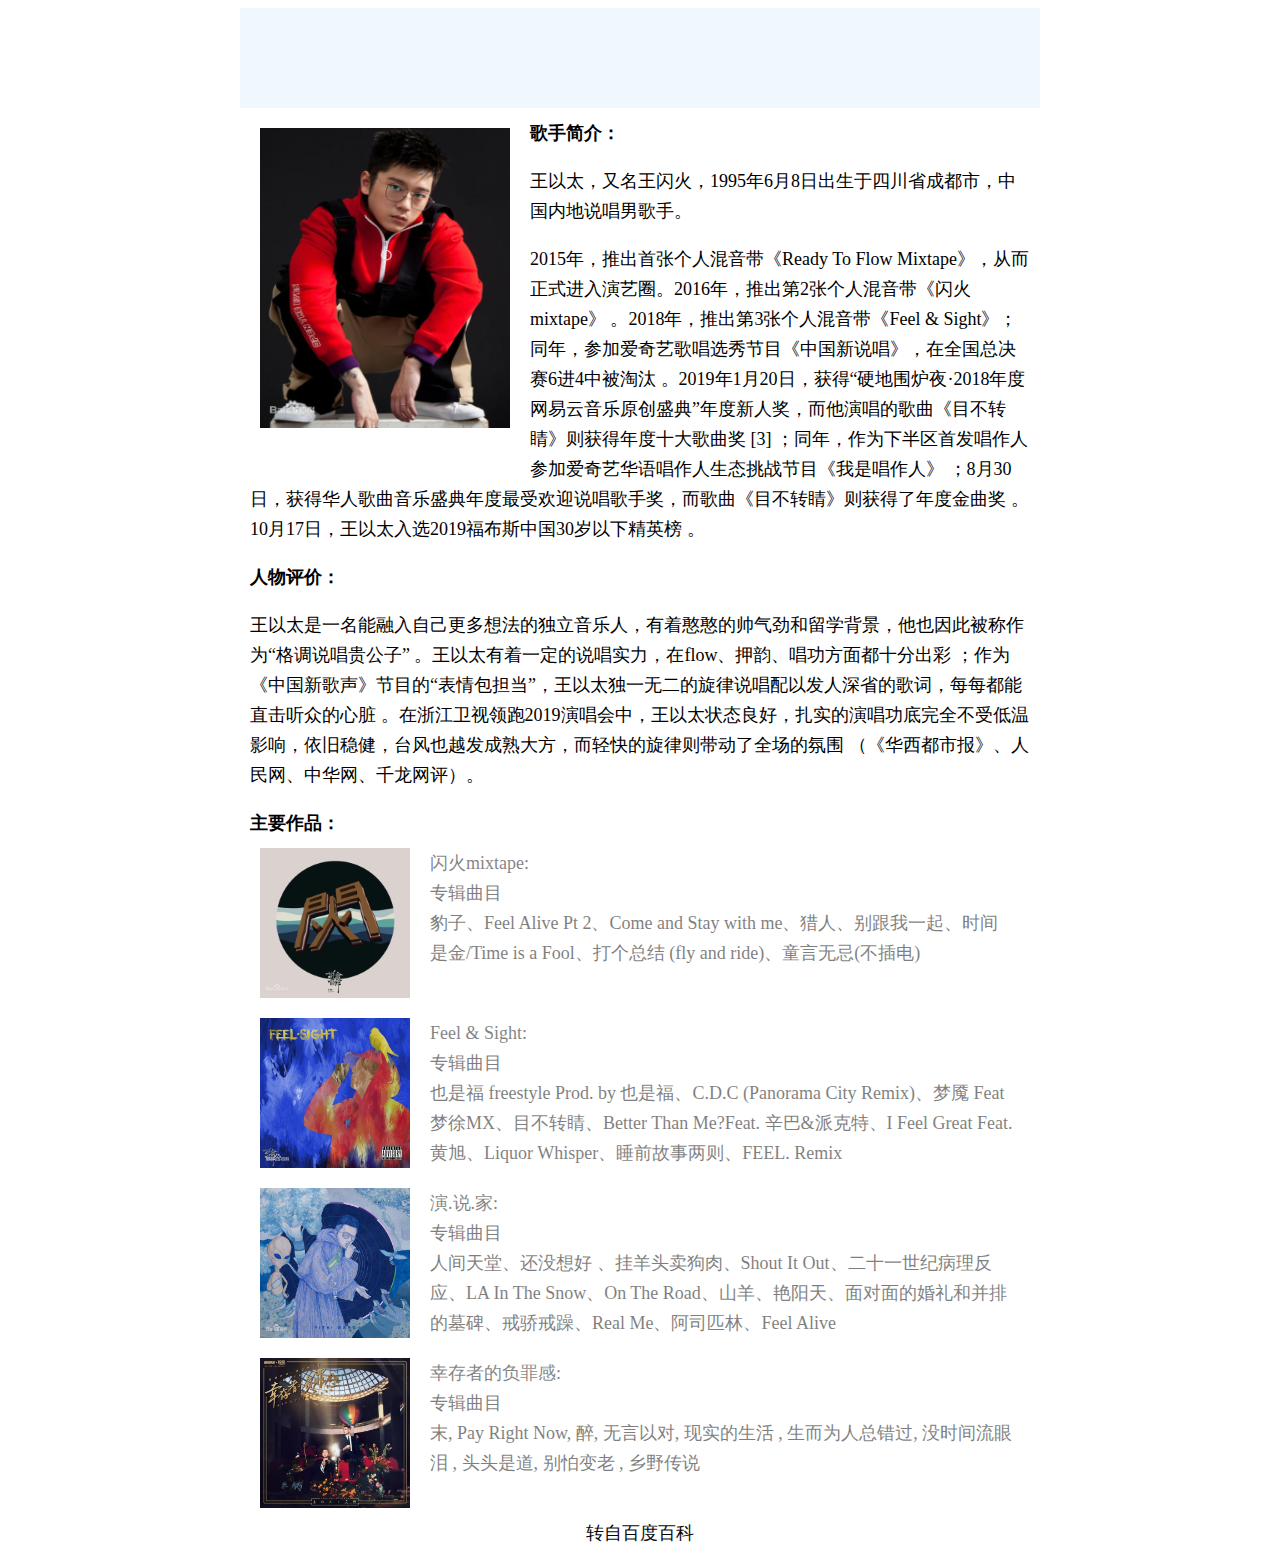
<file: one/index.html>
<!DOCTYPE html>
<html lang="en">
<head>
    <meta charset="UTF-8">
    <meta http-equiv="X-UA-Compatible" content="IE=edge">
    <meta name="viewport" content="width=device-width, initial-scale=1.0">
    <title>歌手页--王以太</title>
    <link rel="stylesheet" href="content\css\style.css">
    
</head>
<body>
    <div class="main">
        <div class="space"></div>
        <div class="header">
            <a ><img src="content\img\5.png" art="王以太" width="250" height="300"></a>
        </div>
        <div class="between">
            <div>
                <strong>歌手简介：</strong><br>
                <p>王以太，又名王闪火，1995年6月8日出生于四川省成都市，中国内地说唱男歌手。</p>
                <p>2015年，推出首张个人混音带《Ready To Flow Mixtape》，从而正式进入演艺圈。2016年，推出第2张个人混音带《闪火mixtape》   。2018年，推出第3张个人混音带《Feel & Sight》；同年，参加爱奇艺歌唱选秀节目《中国新说唱》，在全国总决赛6进4中被淘汰   。2019年1月20日，获得“硬地围炉夜·2018年度网易云音乐原创盛典”年度新人奖，而他演唱的歌曲《目不转睛》则获得年度十大歌曲奖 [3]  ；同年，作为下半区首发唱作人参加爱奇艺华语唱作人生态挑战节目《我是唱作人》  ；8月30日，获得华人歌曲音乐盛典年度最受欢迎说唱歌手奖，而歌曲《目不转睛》则获得了年度金曲奖   。10月17日，王以太入选2019福布斯中国30岁以下精英榜   。</p>
            </div>
            <div>
                 <strong>人物评价：</strong><br>
                 <p>王以太是一名能融入自己更多想法的独立音乐人，有着憨憨的帅气劲和留学背景，他也因此被称作为“格调说唱贵公子”   。王以太有着一定的说唱实力，在flow、押韵、唱功方面都十分出彩   ；作为《中国新歌声》节目的“表情包担当”，王以太独一无二的旋律说唱配以发人深省的歌词，每每都能直击听众的心脏   。在浙江卫视领跑2019演唱会中，王以太状态良好，扎实的演唱功底完全不受低温影响，依旧稳健，台风也越发成熟大方，而轻快的旋律则带动了全场的氛围   （《华西都市报》、人民网、中华网、千龙网评）。
                 </p>
            </div>
            <div class="turn">
                <strong>主要作品：</strong><br>
                <a href="page1.html"><img src="content\img\1.jpg" alt="闪火mixtape"></a>
                <div class="bt"><a href="page1.html">闪火mixtape:</a><br>
                专辑曲目<br>
                豹子、Feel Alive Pt 2、Come and Stay with me、猎人、别跟我一起、时间是金/Time is a Fool、打个总结 (fly and ride)、童言无忌(不插电)
                </div>
                <a href="page2.html"><img src="content\img\2.jpg" alt="Feel & Sight"></a>
                <div class="bt"><a href="page2.html">Feel & Sight:</a>
                <br>
                专辑曲目<br>
                也是福 freestyle Prod. by 也是福、C.D.C (Panorama City Remix)、梦魇 Feat 梦徐MX、目不转睛、Better Than Me?Feat. 辛巴&派克特、I Feel Great Feat. 黄旭、Liquor Whisper、睡前故事两则、FEEL. Remix
                </div>
                <a href="page3.html"><img src="content\img\6.png" alt="演.说.家"></a>
                <div class="bt"><a href="page3.html">演.说.家:</a>
                <br>
                专辑曲目<br>
                人间天堂、还没想好 、挂羊头卖狗肉、Shout It Out、二十一世纪病理反应、LA In The Snow、On The Road、山羊、艳阳天、面对面的婚礼和并排的墓碑、戒骄戒躁、Real Me、阿司匹林、Feel Alive
                </div>
                 <a href="page4.html"><img src="content\img\4.jpg" alt="幸存者的负罪感"></a>
                <div class="bt"><a href="page4.html">幸存者的负罪感:</a>
                <br>
                专辑曲目<br>
                末, Pay Right Now, 醉, 无言以对, 现实的生活 , 生而为人总错过, 没时间流眼泪 , 头头是道, 别怕变老 , 乡野传说
                </div>
            </div>
        </div>
        <div class="footer">
             <br>
             <br>
             <a href="https://baike.baidu.com/item/%E7%8E%8B%E4%BB%A5%E5%A4%AA/22814015?fr=aladdin">转自百度百科</a></div>
    </div>
</body>
</html>
</file>
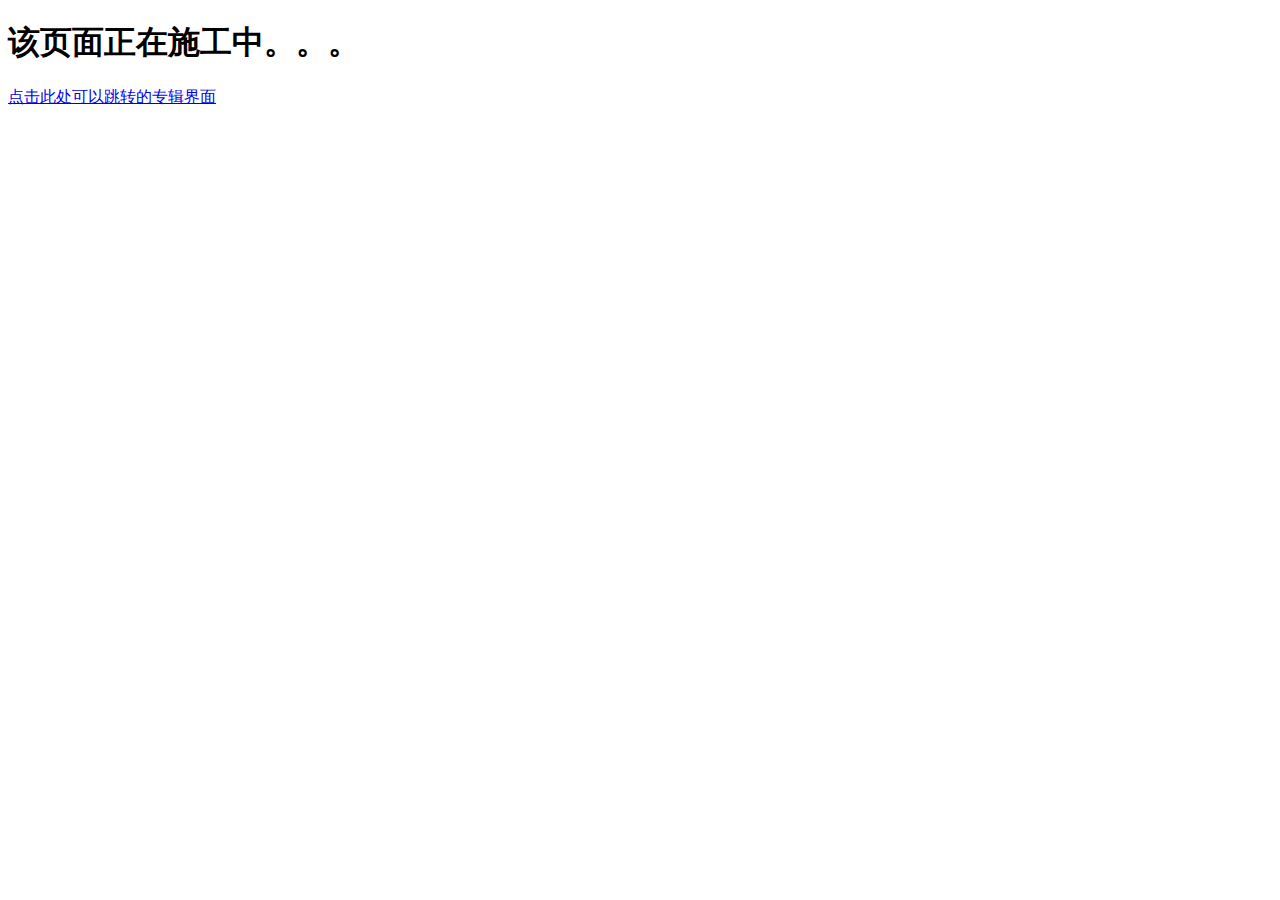
<file: one/page1.html>
<!DOCTYPE html>
<html lang="en">
<head>
    <meta charset="UTF-8">
    <meta http-equiv="X-UA-Compatible" content="IE=edge">
    <meta name="viewport" content="width=device-width, initial-scale=1.0">
    <title>闪火mixtape</title>
</head>
<body>
    <h1>该页面正在施工中。。。</h1>
    <a href="https://music.163.com/#/album?id=35072858">点击此处可以跳转的专辑界面</a>
</body>
</html>
</file>
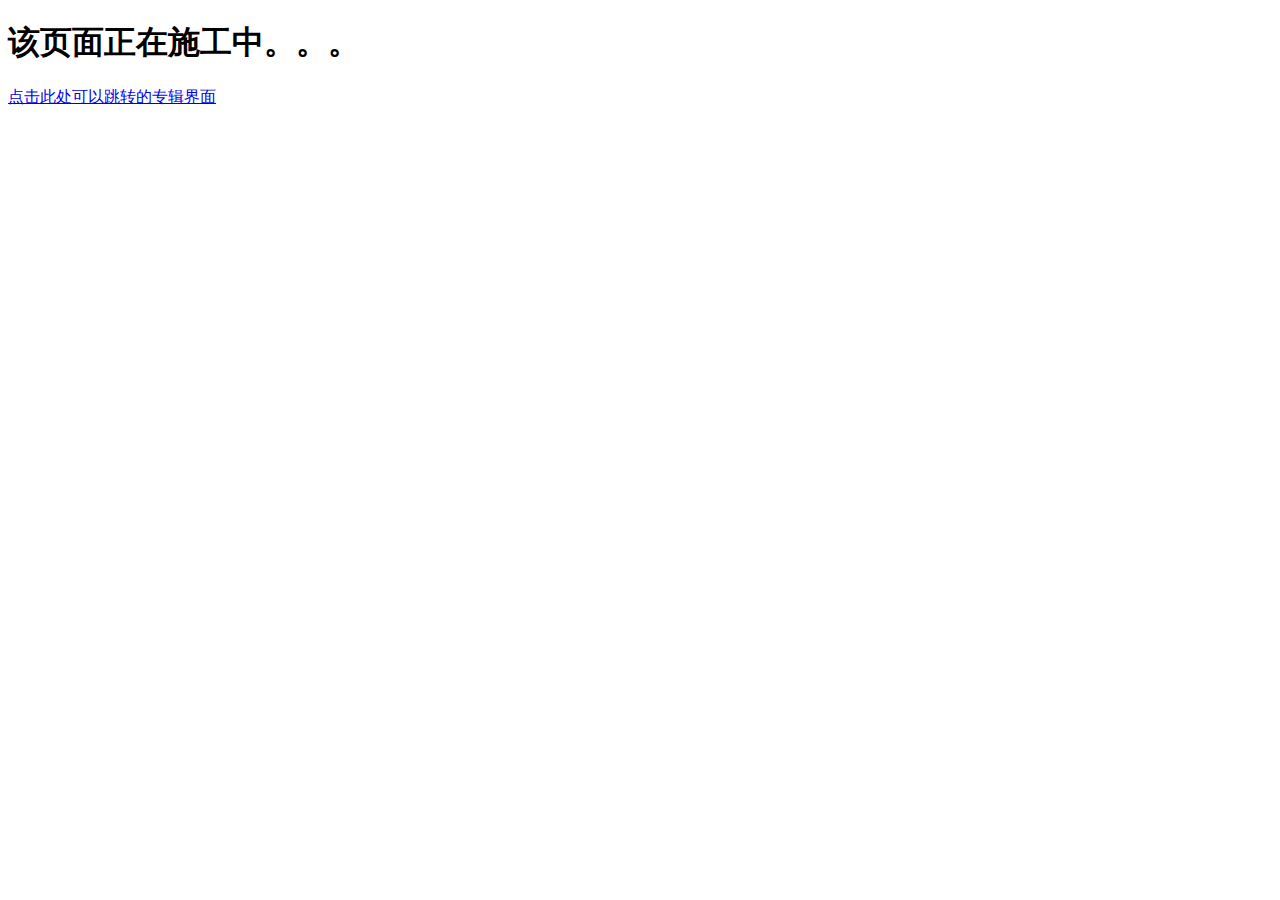
<file: one/page2.html>
<!DOCTYPE html>
<html lang="en">
<head>
    <meta charset="UTF-8">
    <meta http-equiv="X-UA-Compatible" content="IE=edge">
    <meta name="viewport" content="width=device-width, initial-scale=1.0">
    <title>Feel & Sight</title>
</head>
<body>
    <h1>该页面正在施工中。。。</h1>
     <a href="https://music.163.com/#/album?id=37965179&userid=308038948&from=qq">点击此处可以跳转的专辑界面</a>
</body>
</html>
</file>
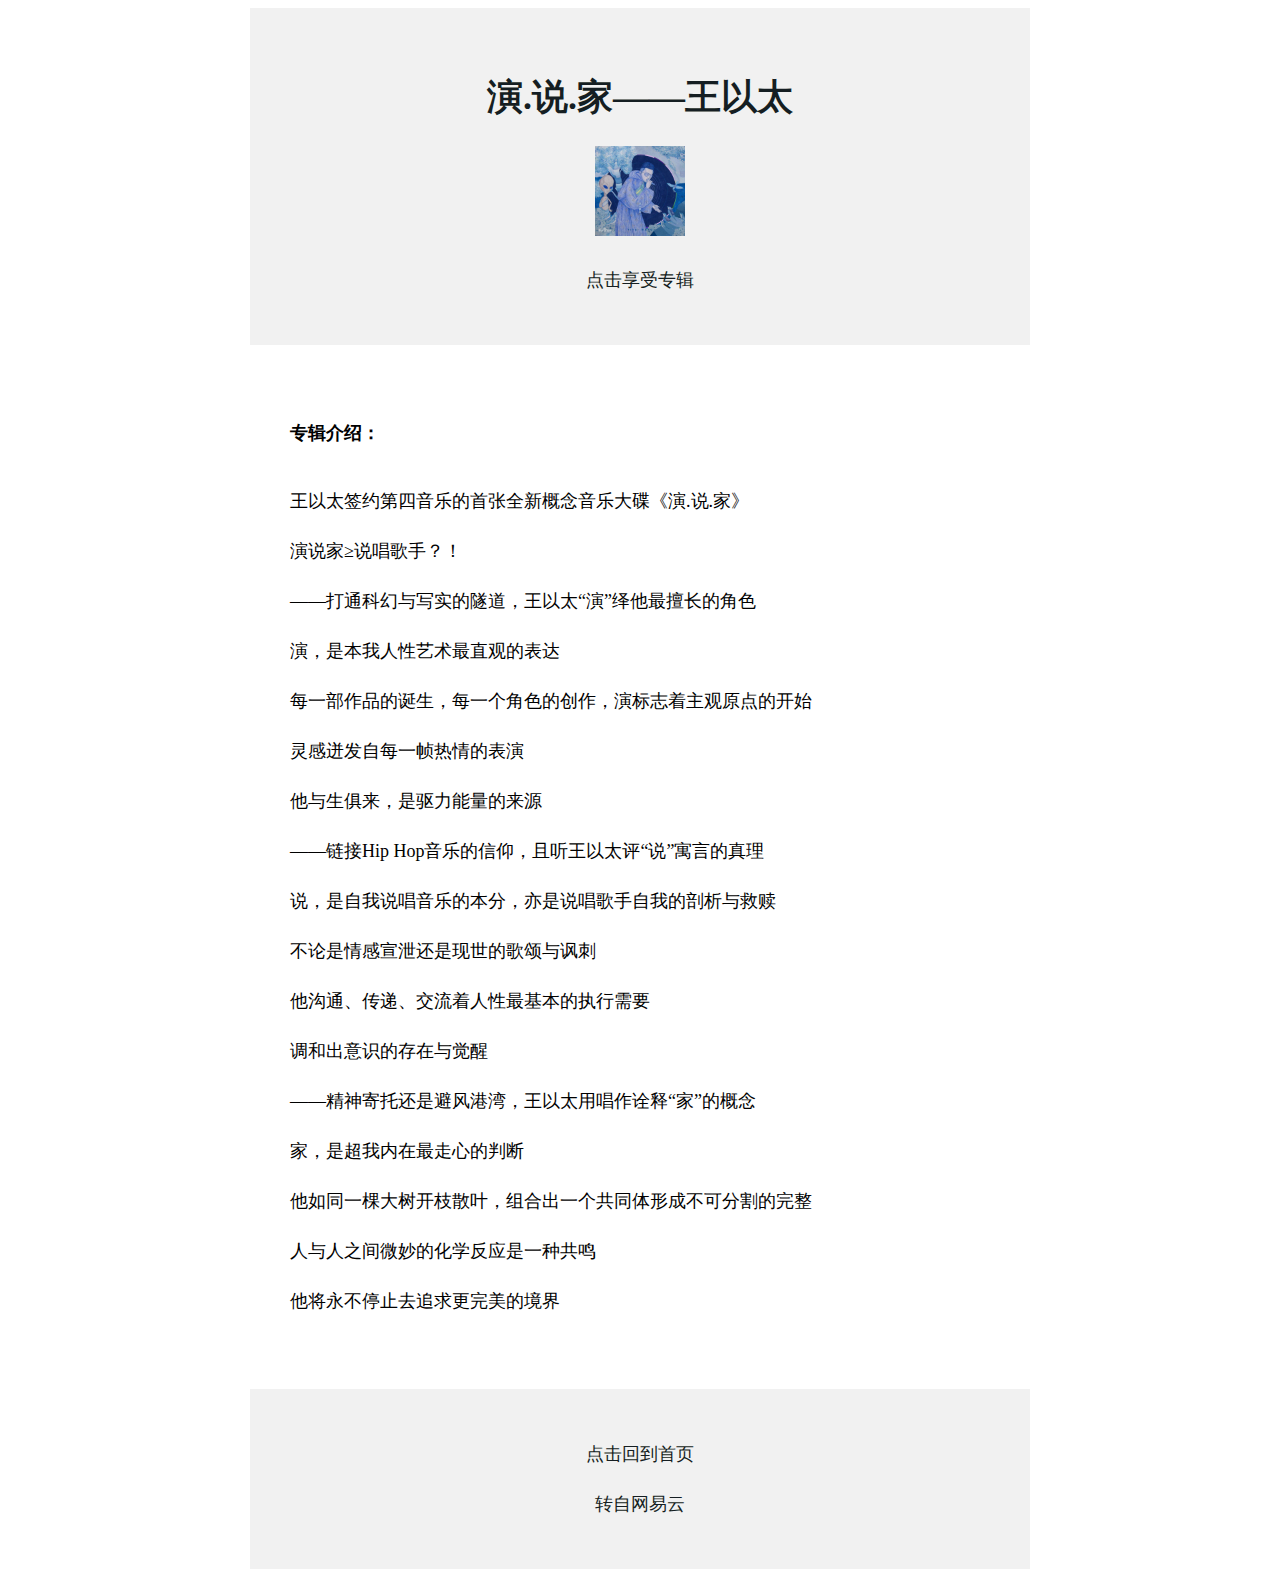
<file: one/page3.html>
<!DOCTYPE html>
<html lang="en">
<head>
    <meta charset="UTF-8">
    <meta http-equiv="X-UA-Compatible" content="IE=edge">
    <meta name="viewport" content="width=device-width, initial-scale=1.0">
    <title>演.说.家</title>
    <link rel="stylesheet" href="content\css\style3.css">
</head>
<body>
    <!-- <h1>该页面正在施工中。。。</h1> -->
    <div class="main">
    <div class="header">
        <h1><a href="https://music.163.com/#/album?id=82266485">演.说.家——王以太</a></h1>
        <a href="https://music.163.com/#/album?id=82266485"><img src="content\img\6.png" alt="专辑封面" width="90px" height="90px"></a><br>
        <a href="https://music.163.com/#/album?id=82266485">点击享受专辑</a>
    </div>
    <div class="body">
        <p><strong>专辑介绍：</strong></p>
        <p>王以太签约第四音乐的首张全新概念音乐大碟《演.说.家》<br>
            演说家≥说唱歌手？！<br>
            ——打通科幻与写实的隧道，王以太“演”绎他最擅长的角色<br>
            演，是本我人性艺术最直观的表达<br>
            每一部作品的诞生，每一个角色的创作，演标志着主观原点的开始<br>
            灵感迸发自每一帧热情的表演<br>
            他与生俱来，是驱力能量的来源<br>
            ——链接Hip Hop音乐的信仰，且听王以太评“说”寓言的真理<br>
            说，是自我说唱音乐的本分，亦是说唱歌手自我的剖析与救赎<br>
            不论是情感宣泄还是现世的歌颂与讽刺<br>
            他沟通、传递、交流着人性最基本的执行需要<br>
            调和出意识的存在与觉醒<br>
            ——精神寄托还是避风港湾，王以太用唱作诠释“家”的概念<br>
            家，是超我内在最走心的判断<br>
            他如同一棵大树开枝散叶，组合出一个共同体形成不可分割的完整<br>
            人与人之间微妙的化学反应是一种共鸣<br>
            他将永不停止去追求更完美的境界<br>
        </p>
    </div>
    <div class="footer">
        <a href="index.html">点击回到首页</a><br>
        <a href="https://music.163.com/">转自网易云</a>
    </div>
    </div>
</body>
</html>
</file>
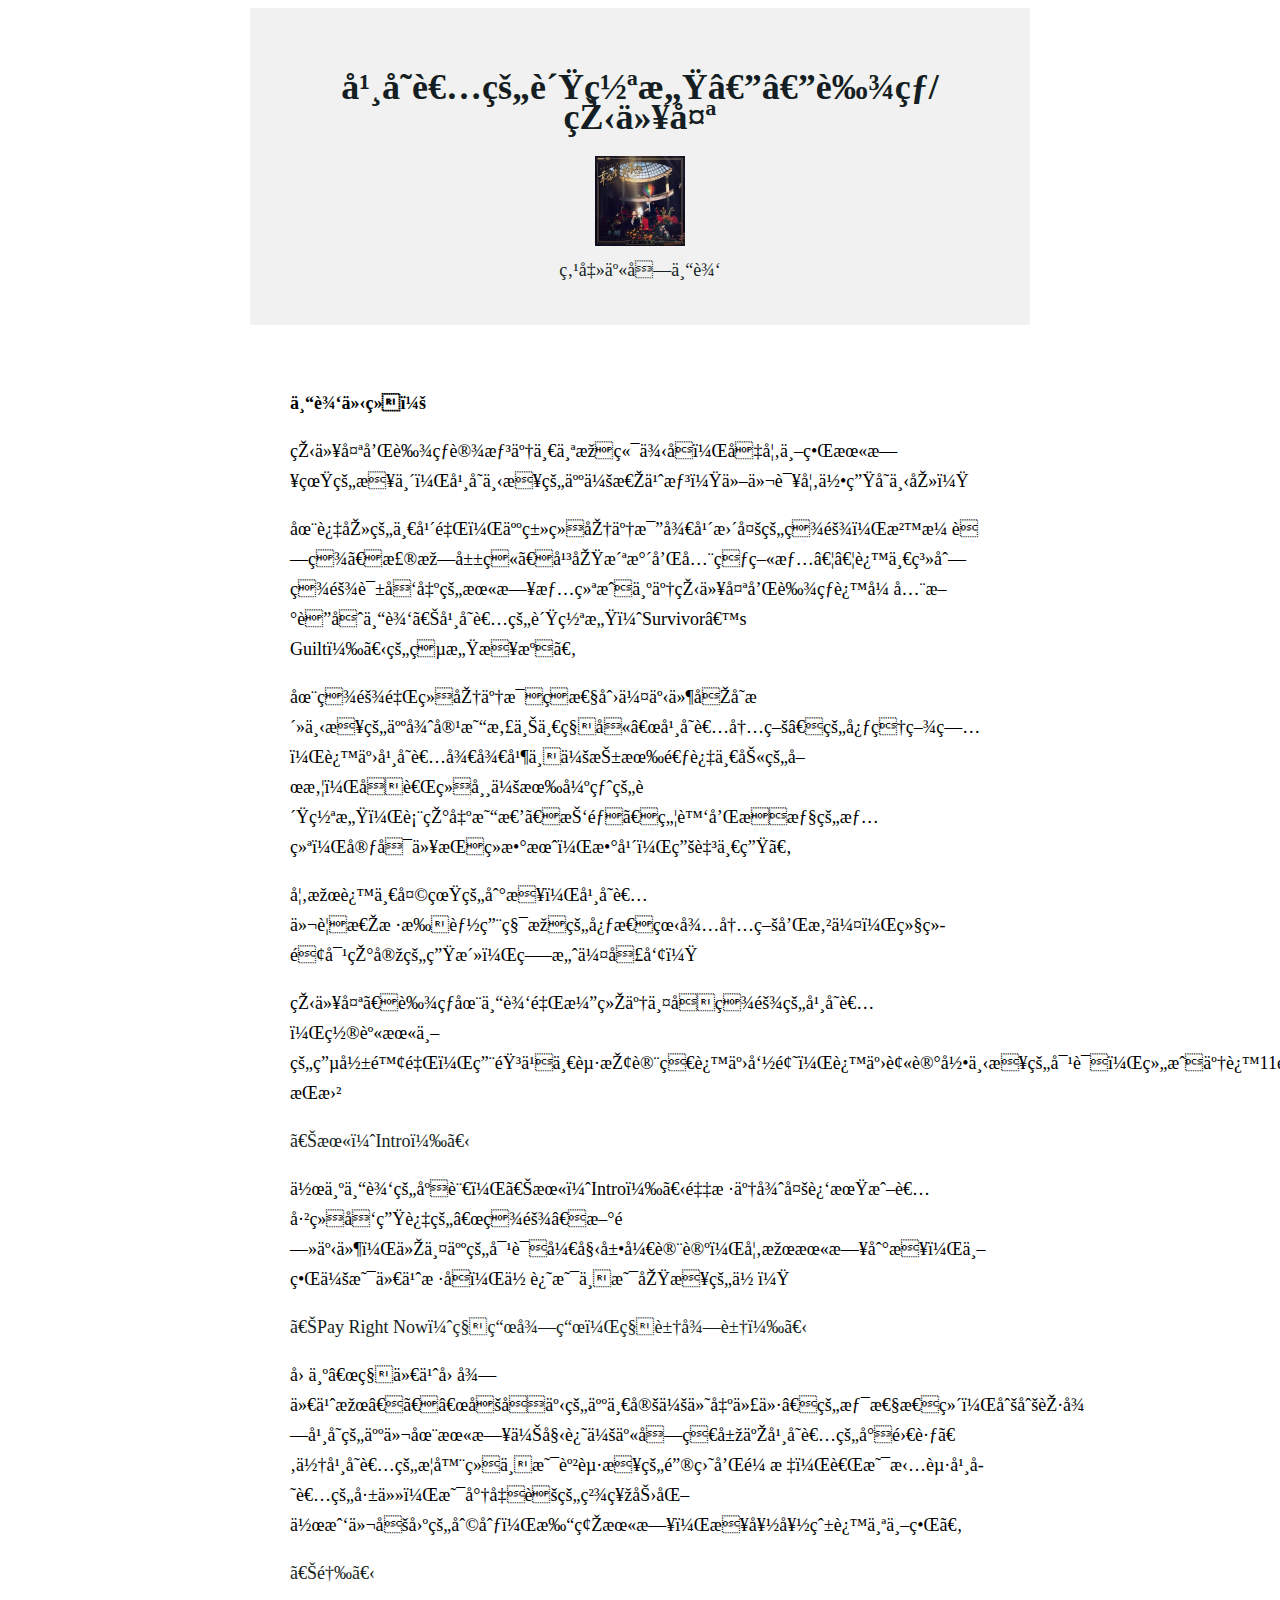
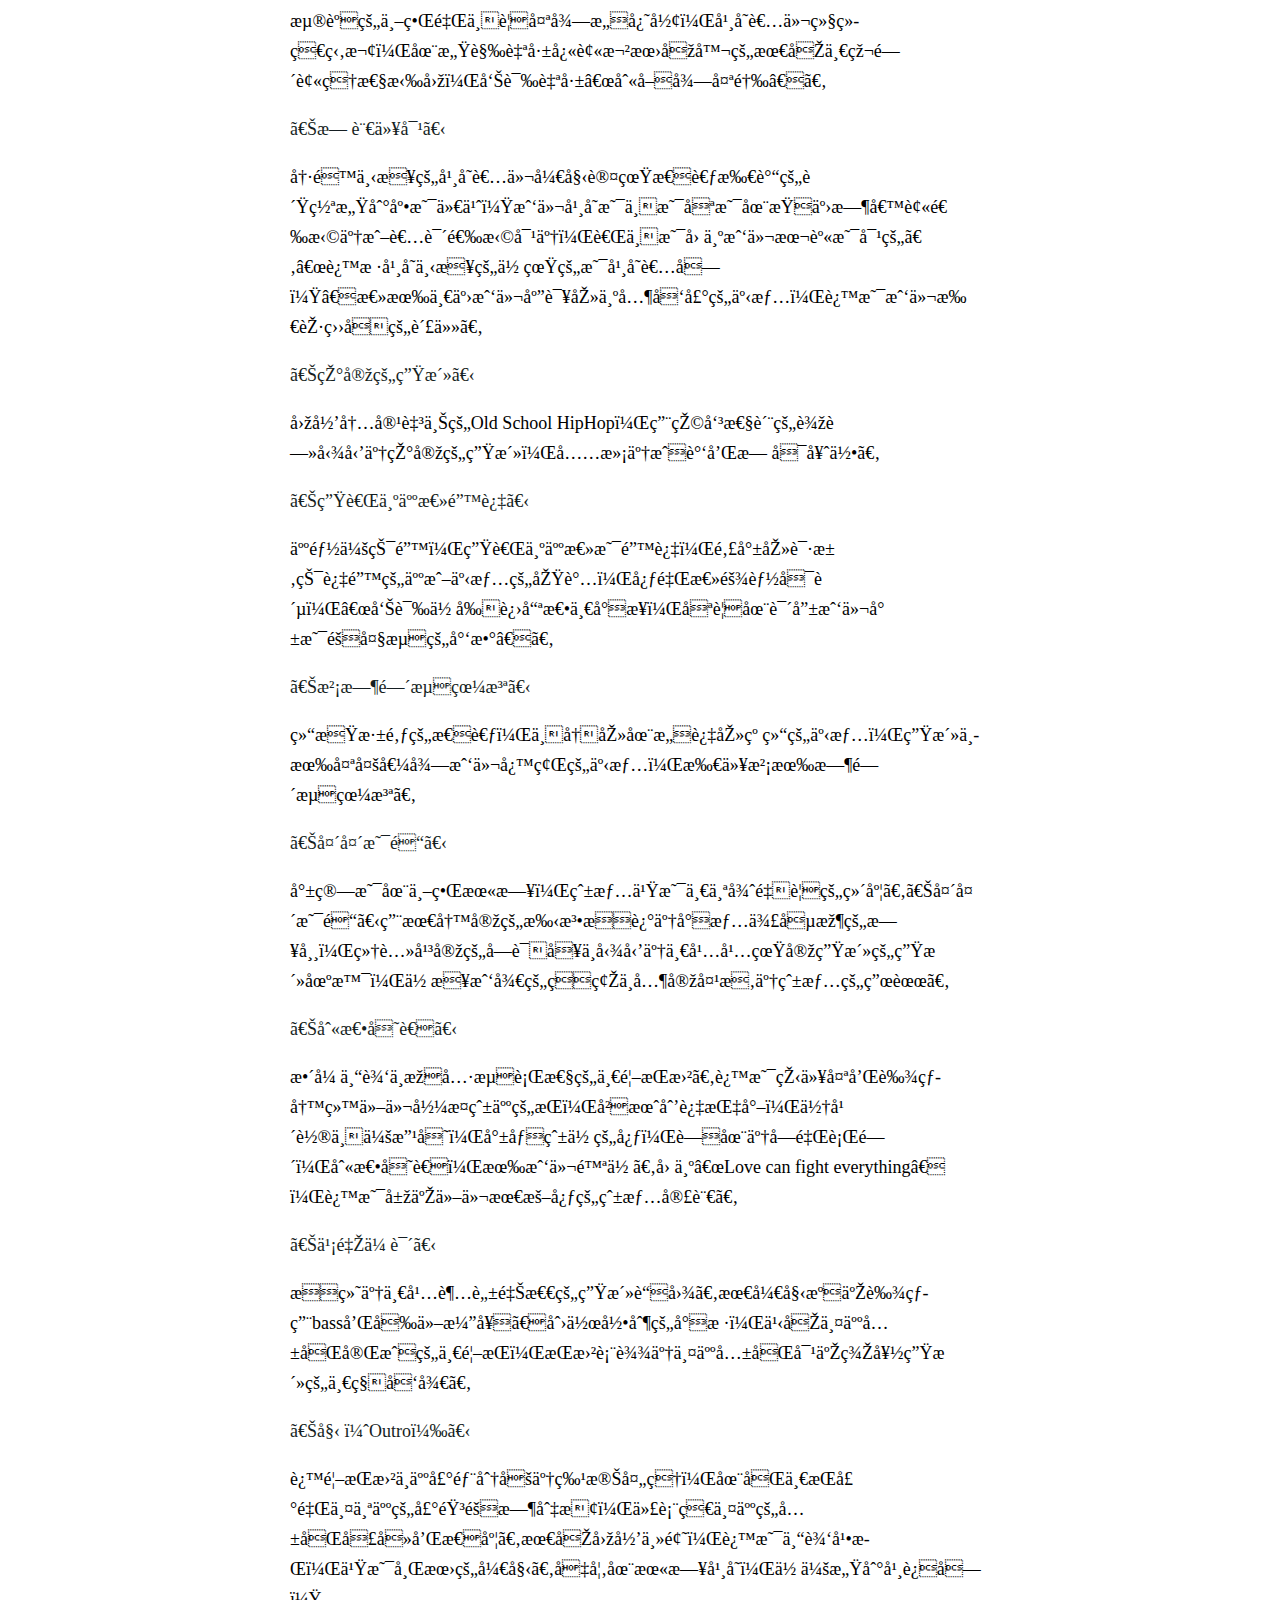
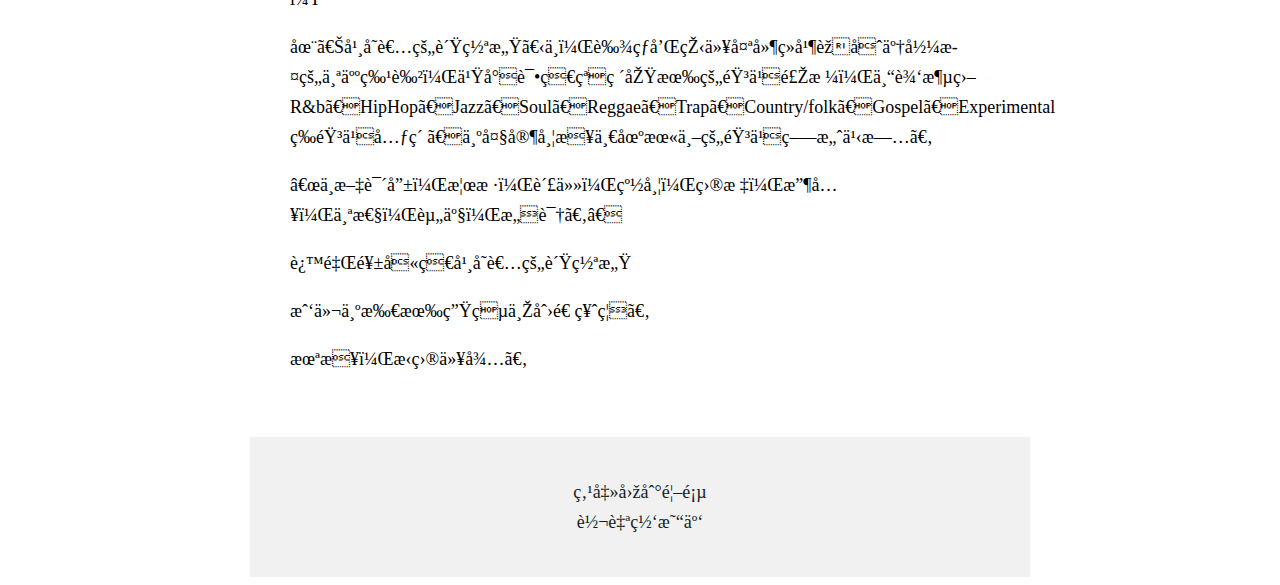
<file: one/page4.html>
<!DOCTYPE html>
<html>
    <head>
        <mate charset="utf-8"></mate>
        <title>《幸存者的负罪感》</title>
        <link rel="stylesheet" href="content\css\style4.css">
    </head>
    <body>
        <div class="main">
            <div class="header">
                <h1><a href="https://music.163.com/#/album?id=132874562">幸存者的负罪感——艾热/王以太</a></h1>
                <a href="https://music.163.com/#/album?id=132874562"><img src="content\img\4.jpg" alt="专辑封面" width="90px" height="90px"></a>
                <br/>
                <a href="https://music.163.com/#/album?id=132874562">点击享受专辑</a>

            </div>
            <div class="body">
            <p><strong>专辑介绍：</strong></p>
            <p>王以太和艾热设想了一个极端例子，假如世界末日真的来临，幸存下来的人会怎么想？他们该如何生存下去？</p>
            <p>在过去的一年里，人类经历了比往年更多的灾难，沙漠蝗灾、森林山火、平原洪水和全球疫情……这一系列灾难诱发出的末日情绪成为了王以太和艾热这张全新联合专辑《幸存者的负罪感（Survivor’s Guilt）》的灵感来源。</p>
            <p>在灾难里经历了毁灭性创伤事件后存活下来的人很容易患上一种叫“幸存者内疚”的心理疾病，这些幸存者往往并不会抱有逃过一劫的喜悦，反而经常会有强烈的负罪感，表现出易怒、抑郁、焦虑和恐惧的情绪，它可以持续数月，数年，甚至一生。</p>
            <p>如果这一天真的到来，幸存者们要怎样才能用积极的心态看待内疚和悲伤，继续面对现实的生活，疗愈伤口呢？</p>
            <p>王以太、艾热在专辑里演绎了两名灾难的幸存者，置身末世的电影院里，用音乐一起探讨着这些命题，这些被记录下来的对话，组成了这11首歌曲</p>
            <a href="https://music.163.com/#/song?id=1876179155">《末（Intro）》</a>
            <p>作为专辑的序言，《末（Intro）》采样了很多近期或者已经发生过的“灾难”新闻事件，从两人的对话开始展开讨论，如果末日到来，世界会是什么样子，你还是不是原来的你？</p>
            <a href="https://music.163.com/#/song?id=1876182019">《Pay Right Now（种瓜得瓜，种豆得豆）》</a>
            <p>因为“种什么因得什么果”、“做坏事的人一定会付出代价”的惯性思维，刚刚获得幸存的人们在末日伊始还会享受着属于幸存者的小雀跃。但幸存者的武器绝不是躲起来的键盘和鼠标，而是担起幸存者的己任，是将凝聚的精神力化作我们坚固的利刃，打碎末日，来好好爱这个世界。</p>
            <a href="https://music.163.com/#/song?id=1876179154">《醉》</a>
            <p>浮躁的世界里不要太得意忘形，幸存者们继续着狂欢，在感觉自己快被欲望吞噬的最后一瞬间被理性拉回，告诉自己“别喝得太醉”。</p>
            <a href="https://music.163.com/#/song?id=1876179150">《无言以对》</a>
            <p>冷静下来的幸存者们开始认真思考所谓的负罪感到底是什么？我们幸存是不是只是在某些时候被选择了或者说选择对了，而不是因为我们本身是对的。“这样幸存下来的你真的是幸存者吗？”总有一些我们应该去为其发声的事情，这是我们所获盛名的责任。</p>
            <a href="https://music.163.com/#/song?id=1876179148">《现实的生活》</a>
            <p>回归内容至上的Old School HipHop，用玩味性质的辞藻勾勒了现实的生活，充满了戏谑和无可奈何。</p>
            <a href="https://music.163.com/#/song?id=1876182023">《生而为人总错过》</a>
            <p>人都会犯错，生而为人总是错过，那就去请求犯过错的人或事情的原谅，心里总难能可贵，“告诉你前进哪怕一小步，只要在说唱我们就是随大流的少数”。</p>
            <a href="https://music.163.com/#/song?id=1851081805">《没时间流眼泪》</a>
            <p>结束深邃的思考，不再去在意过去纠结的事情，生活中有太多值得我们忙碌的事情，所以没有时间流眼泪。</p>
            <a href="https://music.163.com/#/song?id=1876179152">《头头是道》</a>
            <p>就算是在世界末日，爱情也是一个很重要的维度。《头头是道》用最写实的手法描述了小情侣吵架的日常，细腻平实的字词句中勾勒了一幅幅真实生活的生活场景，你来我往的琐碎中其实夹杂了爱情的甜蜜。</p>
            <a href="https://music.163.com/#/song?id=1876179147">《别怕变老》</a>
            <p>整张专辑中极具流行性的一首歌曲。这是王以太和艾热写给他们彼此爱人的歌，岁月划过指尖，但年轮不会改变，就像爱你的心，藏在了字里行间，别怕变老，有我们陪你。因为“Love can fight everything” ，这是属于他们最暖心的爱情宣言。</p>
            <a href="https://music.163.com/#/song?id=1876182022">《乡野传说》</a>
            <p>描绘了一幅超脱释怀的生活蓝图。最开始源于艾热用bass和吉他演奏、创作录制的小样，之后两人共同完成的一首歌，歌曲表达了两人共同对于美好生活的一种向往。</p>
            <a href="https://music.163.com/#/song?id=1876179153">《始 （Outro）》</a>
            <p>这首歌曲中人声部分做了特殊处理，在同一歌声里两个人的声音随时切换，代表着两人的共同口吻和态度。最后回归主题，这是专辑幕歌，也是希望的开始。假如在末日幸存，你会感到幸运吗？</p>
            <p>在《幸存者的负罪感》中，艾热和王以太延续并融合了彼此的个人特色，也尝试着突破原有的音乐风格，专辑涵盖R&b、HipHop、Jazz、Soul、Reggae、Trap、Country/folk、Gospel、Experimental 等音乐元素、为大家带来一场末世的音乐疗愈之旅。</p>
            <p>“中文说唱，榜样，责任，纽带，目标，收入，个性，资产，意识。”</p>
            <p>这里饱含着幸存者的负罪感</p>
            <p>我们为所有生灵与创造祈福。</p>
            <p>未来，拭目以待。</p>
            </div>
            <div class="footer">
              <a href="index.html">点击回到首页</a><br>
             <a href="https://music.163.com/">转自网易云</a>
            </div>
        </div>    
    </body>
</html>
</file>
